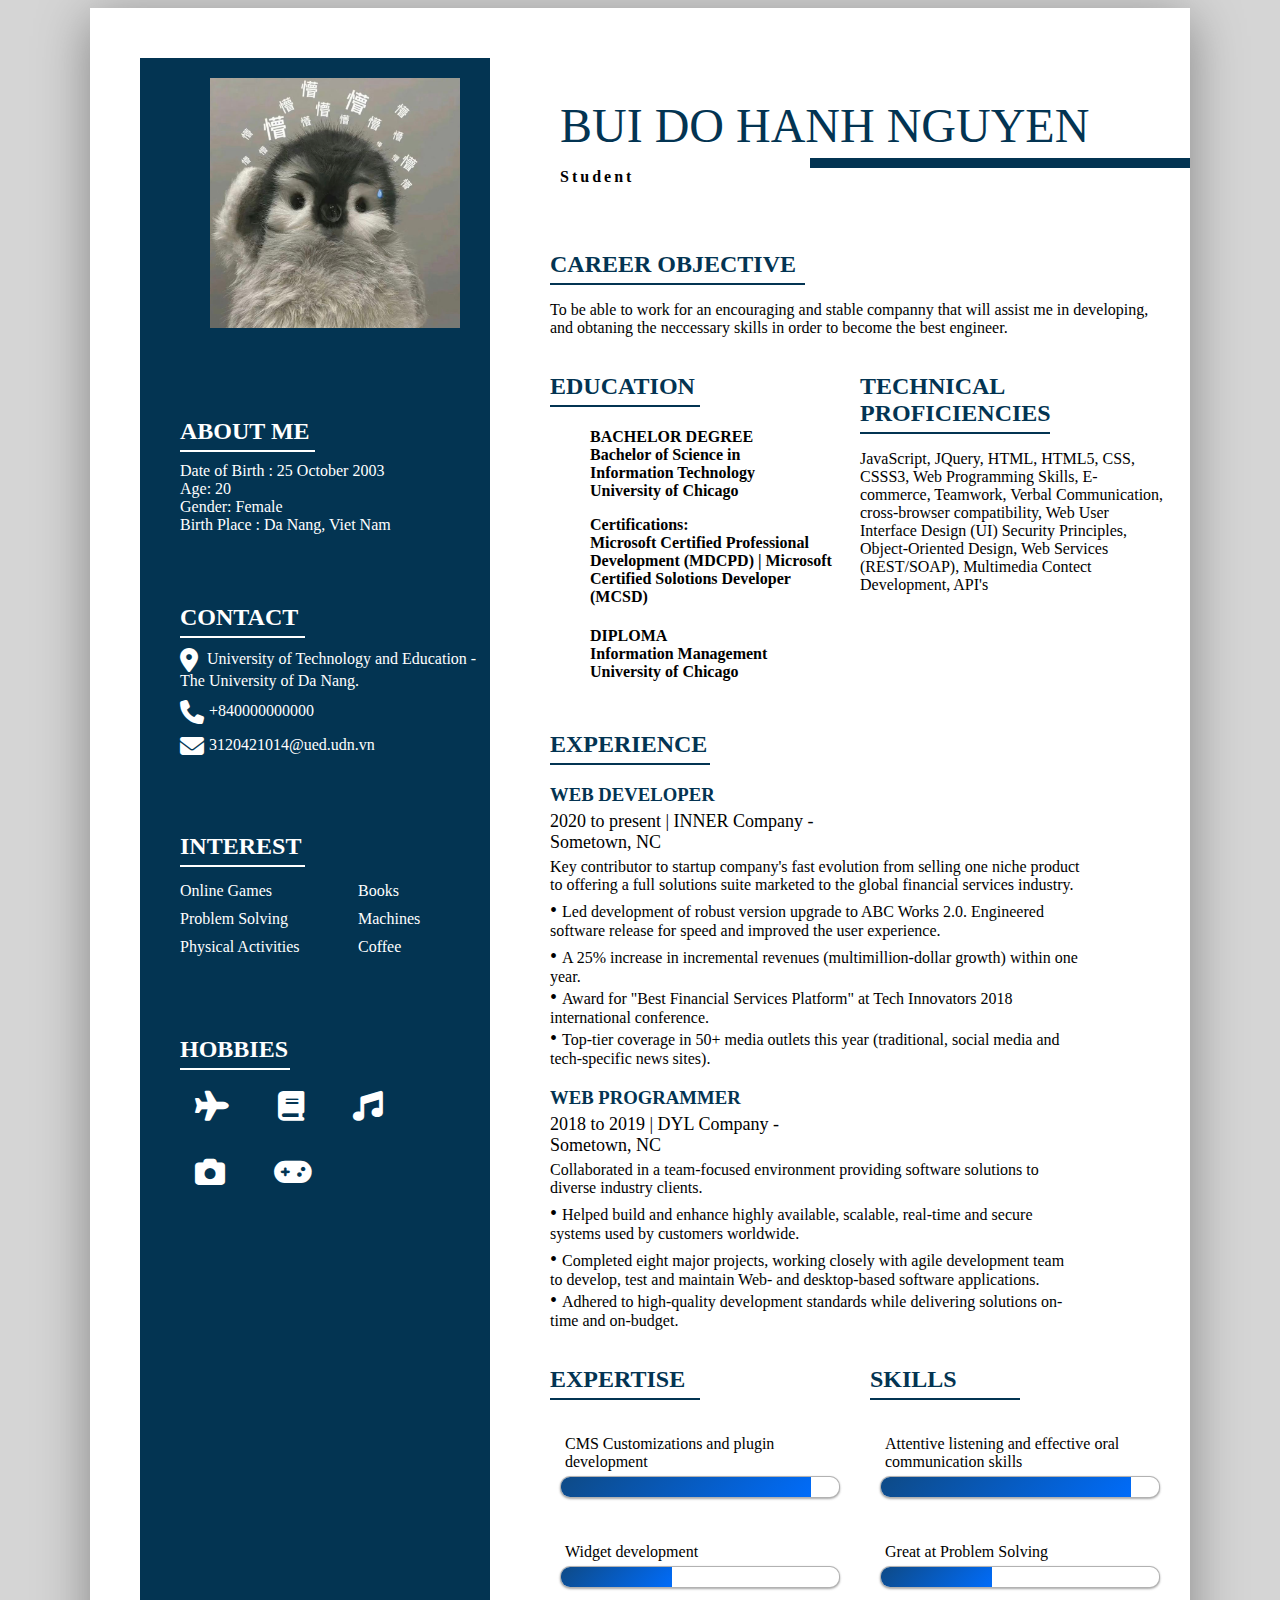
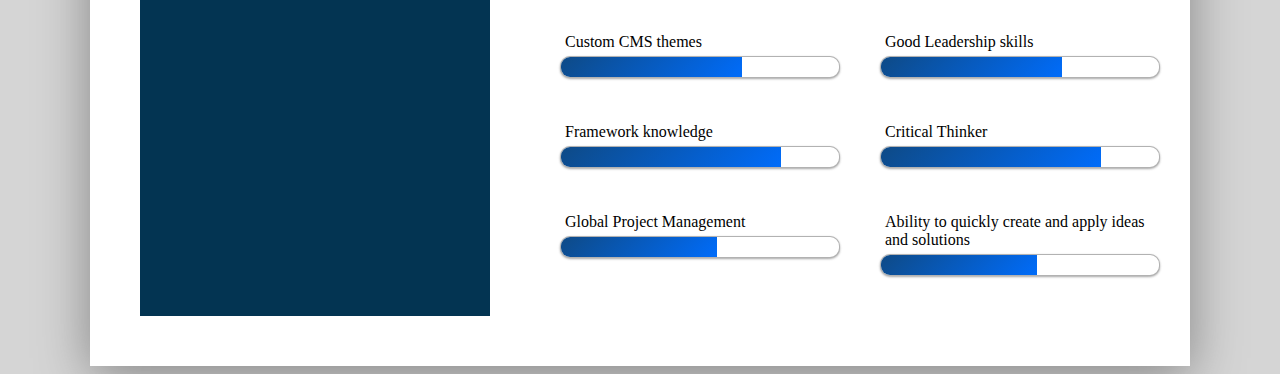
<file: CV/index.html>
<!DOCTYPE html>
<html lang="en">
<head>
    <meta charset="UTF-8">
    <meta name="viewport" content="width=device-width, initial-scale=1.0">
    <title>NGUYEN'S CV</title>
    <link rel="stylesheet" href="style.css">
    <link rel="stylesheet" href="https://cdnjs.cloudflare.com/ajax/libs/font-awesome/6.4.0/css/all.min.css">

</head>
<body>
    <div class="container">
        <div class="left-column">
            <div class="avatar">
                <img src="ba.png" alt="">
            </div>
            <div class="aboutmyself">
                <div class="about">
                    <h2 > ABOUT ME</h2>
                    <div class="underline"></div>
                    <div class = "about-text">
                        <li> Date of Birth : 25 October 2003</li>
                        <li> Age: 20</li>
                        <li> Gender: Female</li>
                        <li> Birth Place : Da Nang, Viet Nam</li>
                </div>
            </div>
            <div class="contact">
                <h2> CONTACT</h2>
                <div class="underline"></div>
                    <div class = "contact-text">
                        <li> 
                            <i class="fas fa-map-marker-alt"></i>
                        University of Technology and Education - The University of Da Nang.
                        </li>
                        <li> <i class="fas fa-phone"></i>+840000000000</li>
                        <li> <i class="fas fa-envelope"></i>3120421014@ued.udn.vn</li>
                    </div>
                </div>
            <div class="interests">
                <h2> INTEREST</h2>
                <div class="underline"></div>
                <div class="container3">
                    <div class="left-column2">
                        <div class = "text1">
                            <li> Online Games</li>
                            <li> Problem Solving</li>
                            <li> Physical Activities</li>
                        </div>
                    </div>
                    <div class="right-column2">
                        <div class = "text2">
                            <li> Books</li>
                            <li> Machines</li>
                            <li> Coffee</li>
                        </div>
                    </div>
                </div>    
            </div>    
            <div class = "hobbies">
                <h2> HOBBIES</h2>
                <div class="underline"></div>
                <div class="icon-hobbies">
                    <i class="fas fa-plane fa-lg" ></i>
                    <i class="fas fa-book fa-lg"></i>
                    <i class="fas fa-music fa-lg" ></i>
                    <i class="fas fa-camera fa-lg" ></i>
                    <i class="fas fa-gamepad fa-lg" ></i>
                </div>
            </div>    
        </div>
        </div>

        <div class="right-column">
            <div class="name">
                <h1>BUI DO HANH NGUYEN</h1>
                <div class ="underline"></div>
                <div class="specialize">
                    Student
                </div>
            </div>
            <div class="intro">
                <div class="intro1">
                    <h2> CAREER OBJECTIVE</h2>
                    <div class="underline"></div>
                    <p> To be able to work for an encouraging and stable companny that will assist me in developing, 
                        and obtaning the neccessary skills in order to become the best engineer.</p>
                </div>
                
                <div class="intro2">
                    <div class="left-column1">
                        <h2>EDUCATION</h2>
                        <div class = "underline"></div>
                        <div class="education-text1">
                            <h4>BACHELOR DEGREE</h4>
                            <p>Bachelor of Science in Information Technology University of Chicago</p>
                        </div>
                        <div class="education-text2">
                            <li> Certifications: </li>
                            <li> Microsoft Certified Professional</li>
                            <li> Development (MDCPD) | Microsoft </li>
                            <li> Certified Solotions Developer (MCSD)</li>
                        </div>
                        <div class="education-text3">
                            <h4>DIPLOMA</h4>
                            <li> Information Management</li>
                            <li> University of Chicago</li>
                        </div>
                    </div>
                    <div class="right-column1">
                        <h2>TECHNICAL PROFICIENCIES</h2>
                        <div class = "underline"></div>
                        <p> JavaScript, JQuery, HTML, HTML5, CSS, CSSS3, Web Programming Skills, E-commerce, Teamwork, Verbal Communication, cross-browser compatibility, Web User Interface Design (UI) Security Principles, Object-Oriented Design, Web Services (REST/SOAP), Multimedia Contect Development, API's</p>
                    </div>
                </div>

                <div class ="intro3">
                    <h2>EXPERIENCE</h2>
                        <div class = "underline"></div>
                        <h3> WEB DEVELOPER</h3>
                        <h4> 2020 to present | INNER Company - Sometown, NC</h4>
                        <p> Key contributor to startup company's fast evolution from selling one niche product to offering a full solutions suite marketed to the global financial services industry.
                            <ul >
                                <li class="larger-dot">Led development of robust version upgrade to ABC Works 2.0. Engineered software release for speed and improved the user experience.</p>
                                <li class="larger-dot" >A 25% increase in incremental revenues (multimillion-dollar growth) within one year.</li>
                                <li class="larger-dot">Award for "Best Financial Services Platform" at Tech Innovators 2018 international conference.</li>
                                <li class="larger-dot">Top-tier coverage in 50+ media outlets this year (traditional, social media and tech-specific news sites).</li>
                            </ul>
                        <h3> WEB PROGRAMMER</h3>
                        <h4> 2018 to 2019 | DYL Company - Sometown, NC</h4>
                        <p> Collaborated in a team-focused environment providing software solutions to diverse industry clients.</p>    
                            <ul >
                                <li class="larger-dot">Helped build and enhance highly available, scalable, real-time and secure systems used by customers worldwide.</p>
                                <li class="larger-dot">Completed eight major projects, working closely with agile development team to develop, test and maintain Web- and desktop-based software applications.</li>
                                <li class="larger-dot">Adhered to high-quality development standards while delivering solutions on-time and on-budget.</li>
                            </ul>
                </div>

                <div class="intro4">   
                    <div class="container4">
                        <div class="left-column4">
                            <h2>EXPERTISE</h2>
                            <div class = "underline"></div>
                            <div class="expertise">
                                <li>
                                <p>CMS Customizations and plugin development</p>
                                <span class ="bar"> <span class="a1"></span>
                                </li>
                                <li>
                                <p>Widget development</p>
                                <span class ="bar"> <span class="a2"></span>
                                </li>
                                <li>
                                    <p>Custom CMS themes</p>
                                    <span class ="bar"> <span class="a3"></span>
                                </li>
                                <li>
                                    <p>Framework knowledge</p>
                                    <span class ="bar"> <span class="a4"></span>
                                </li>
                                <li>
                                    <p>Global Project Management</p>
                                    <span class ="bar"> <span class="a5"></span>
                                </li>
                            </div>
                        </div>
                                
                            
                    
                        <div class="right-column4">
                            <h2>SKILLS</h2>
                            <div class = "underline"></div>
                            <div class="skills">
                                <li>
                                    <p>Attentive listening and effective oral communication skills</p>
                                    <span class ="bar"> <span class="a1"></span>
                                </li>
                                <li>
                                    <p>Great at Problem Solving</p>
                                    <span class ="bar"> <span class="a2"></span>
                                </li>
                                <li>
                                    <p>Good Leadership skills</p>
                                    <span class ="bar"> <span class="a3"></span>
                                </li>
                                <li>
                                    <p>Critical Thinker</p>
                                    <span class ="bar"> <span class="a4"></span>
                                </li>
                                <li>
                                    <p>Ability to quickly create and apply ideas and solutions</p>
                                    <span class ="bar"> <span class="a5"></span>
                                </li>
                            </div>
                        </div>
                        </div>
                        </div>
                        </div>
                        </div>
                        </div>
                        </div>
                    </div>
                </div>
                </div>
            </div>
        </div>
    </div>
</body>
</html>
</file>
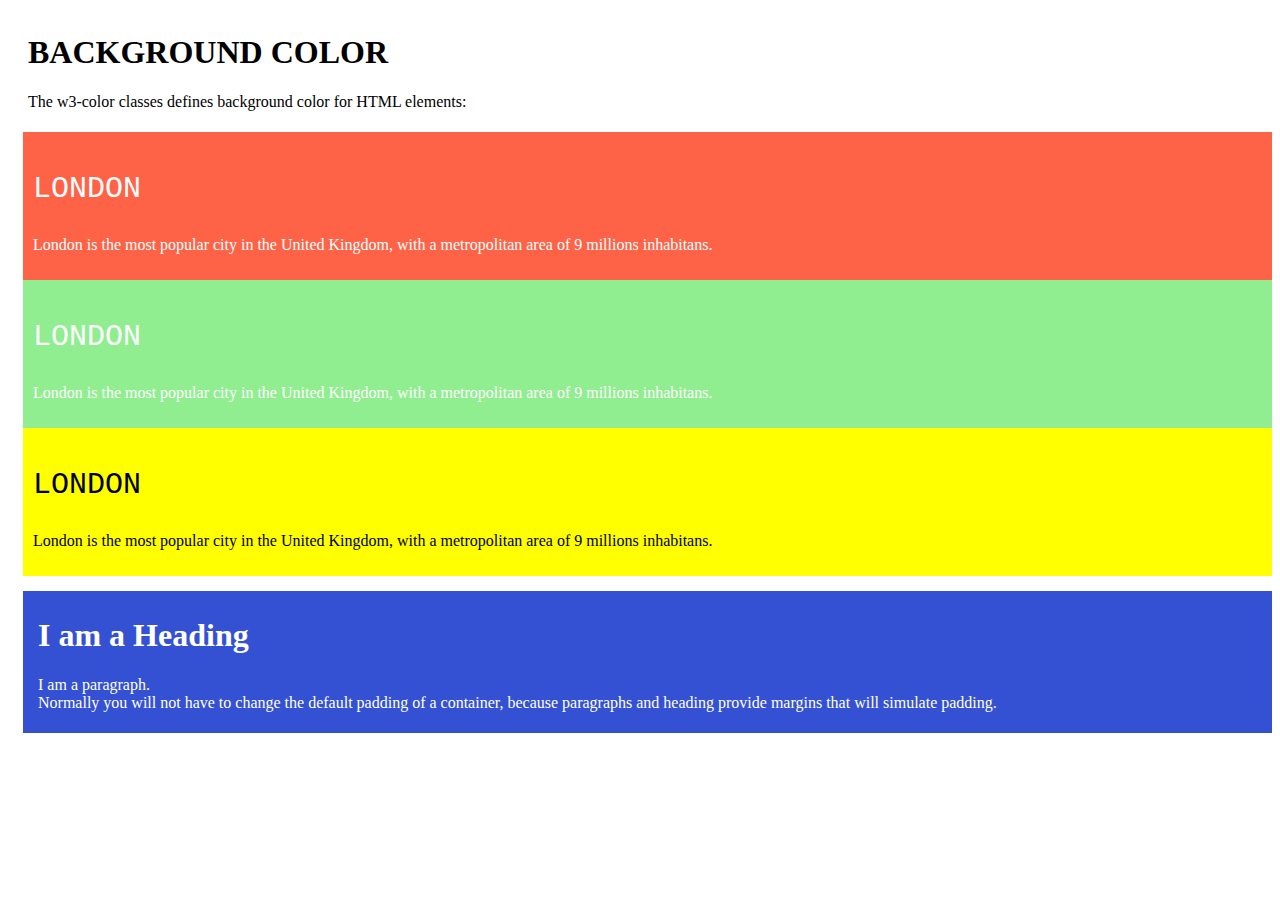
<file: BTAP/1.html>
<!DOCTYPE html>
<html lang="en">
<head>
    <meta charset="UTF-8">
    <title>Bai 1</title>
    <link rel="stylesheet" href="1.css">
</head>
<body>
    <div class = 'container'>
        <div class = 'pa1'>
            <h1>BACKGROUND COLOR</h1>
            <p>The w3-color classes defines background color for HTML elements: </p>
        </div>
        <div class = 'pa2'>
            <p class = 'london'>LONDON<p>
            <p>London is the most popular city in the United Kingdom, with a metropolitan area of 9 millions inhabitans.</p>
        </div>
        <div class = 'pa3'>
            <p class = 'london'>LONDON</p>
            <p>London is the most popular city in the United Kingdom, with a metropolitan area of 9 millions inhabitans.</p>
        </div>
        <div class = 'pa4'>
            <p class = 'london'>LONDON<p>
            <p>London is the most popular city in the United Kingdom, with a metropolitan area of 9 millions inhabitans.</p>
        </div>
        <div class = 'pa5'>
            <h1>I am a Heading</h1>
            <p>I am a paragraph.<br>
            Normally you will not have to change the default padding of a container, because paragraphs and heading provide margins that will simulate padding.</p>
        </div>
        </div>
    </div>
</body>
</file>
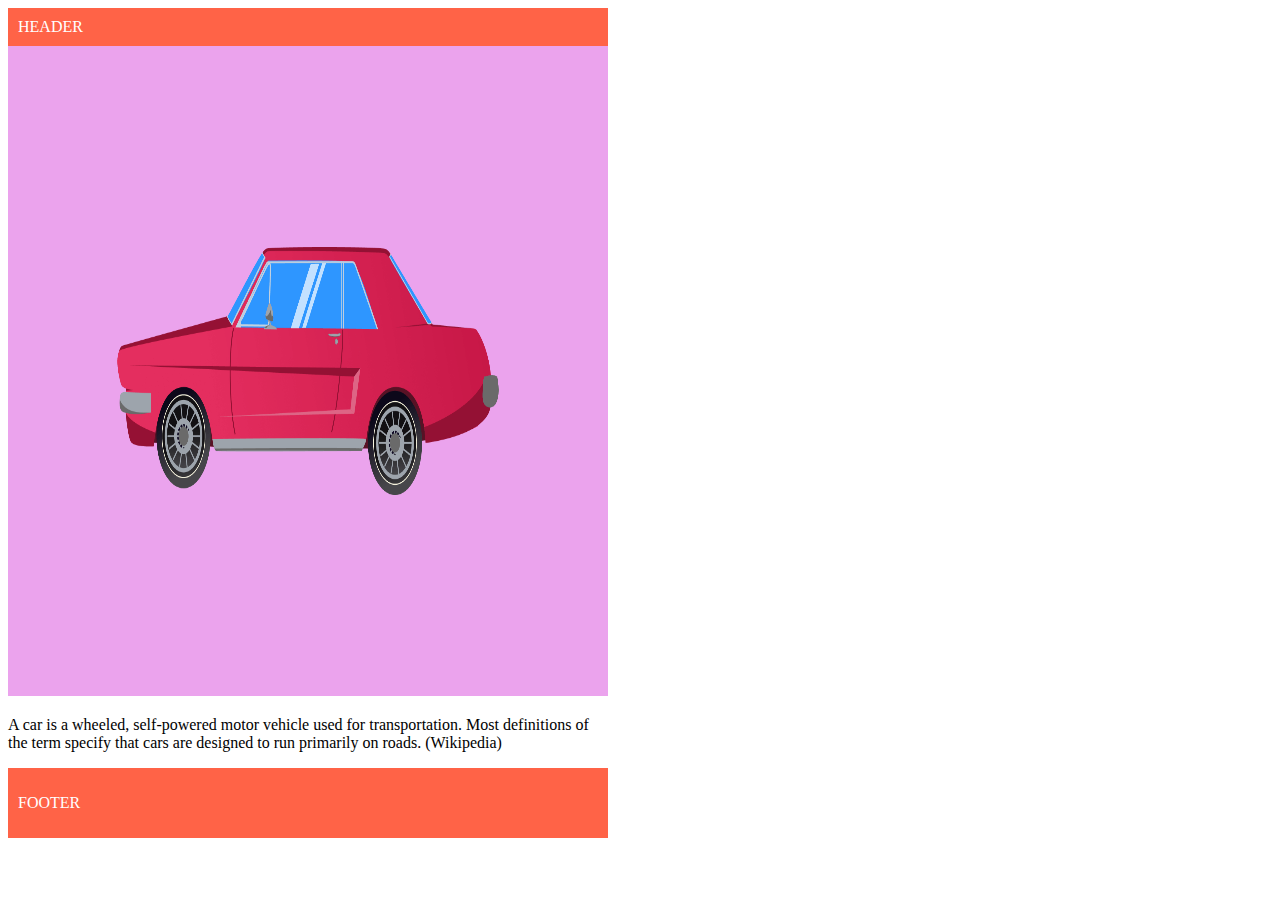
<file: BTAP/2.html>
<!DOCTYPE html>
<html lang="en">
<head>
    <meta charset="UTF-8">
    <title>Bai 2</title>
    <link rel="stylesheet" href="2.css">
</head>
<body>
   <div >
        <header>
            HEADER
        </header>
        <img src ='a.png'>
        <p>A car is a wheeled, self-powered motor vehicle used for
            transportation. Most definitions of the term specify that cars
            are designed to run primarily on roads. (Wikipedia)</p>
        <footer>
            <p> FOOTER</p>
        </footer>
   </div>
</body>
</file>
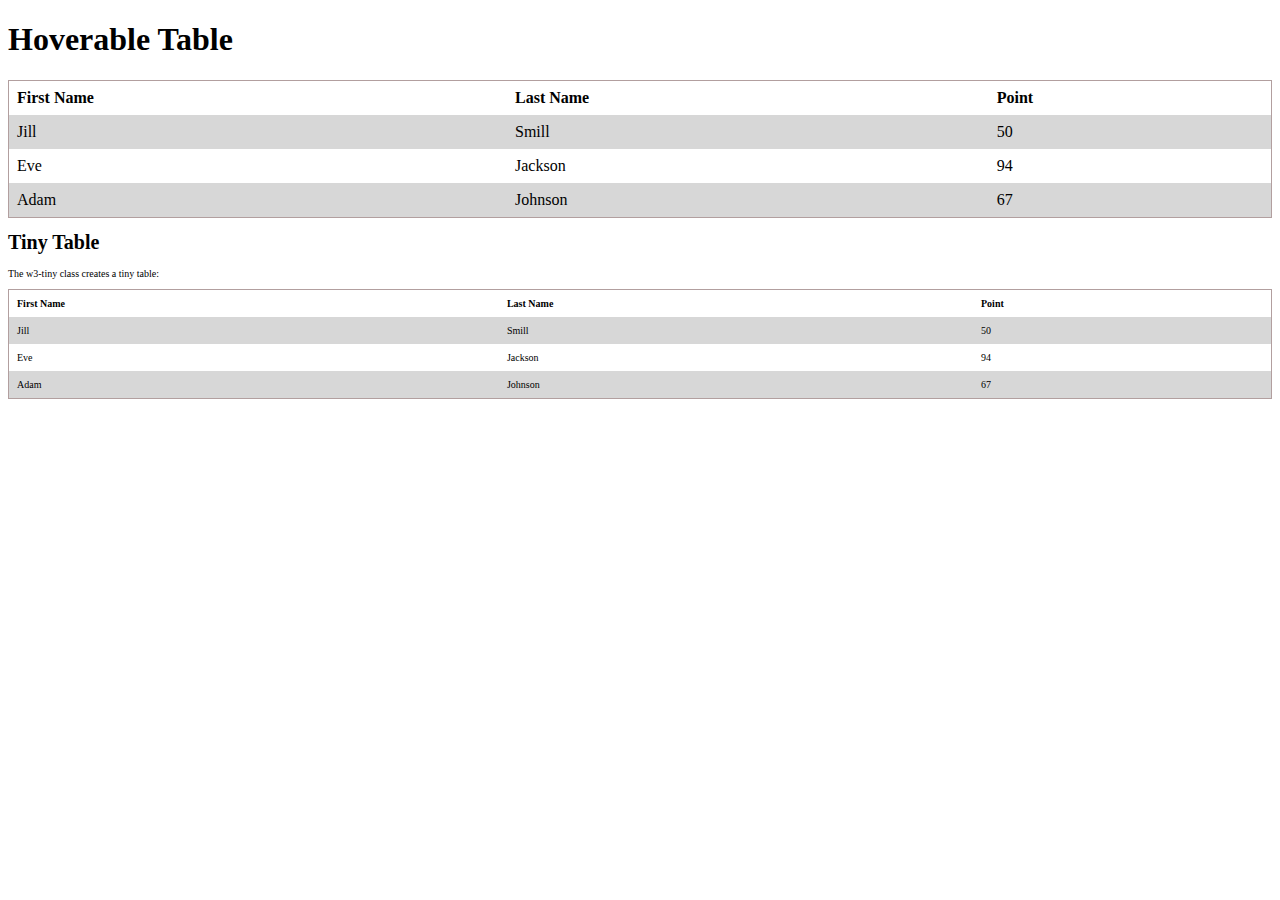
<file: BTAP/3.html>
<!DOCTYPE html>
<html lang="en">
<head>
    <meta charset="UTF-8">
    <title>Bai 3</title>
    <link rel="stylesheet" href="3.css">
</head>
<body>
   <div class = "table1" >
       <h1> Hoverable Table</h1>
       <table>
            <tr>
                <th>First Name</th>
                <th>Last Name</th>
                <th>Point</th>
            </tr>
            <tr>
                <td>Jill</td>
                <td>Smill</td>
                <td>50</td>
            </tr>
            <tr>
                <td>Eve</td>
                <td>Jackson</td>
                <td>94</td>
            </tr>
            <tr>
                <td>Adam</td>
                <td>Johnson</td>
                <td>67</td>
            </tr>
       </table>
   </div>

   <div class = "table2" >
    <h1> Tiny Table</h1>
    <p> The w3-tiny class creates a tiny table:</p>
    <table>
         <tr>
             <th>First Name</th>
             <th>Last Name</th>
             <th>Point</th>
         </tr>
         <tr>
             <td>Jill</td>
             <td>Smill</td>
             <td>50</td>
         </tr>
         <tr>
             <td>Eve</td>
             <td>Jackson</td>
             <td>94</td>
         </tr>
         <tr>
             <td>Adam</td>
             <td>Johnson</td>
             <td>67</td>
         </tr>
    </table>
</div>
</body>
</file>
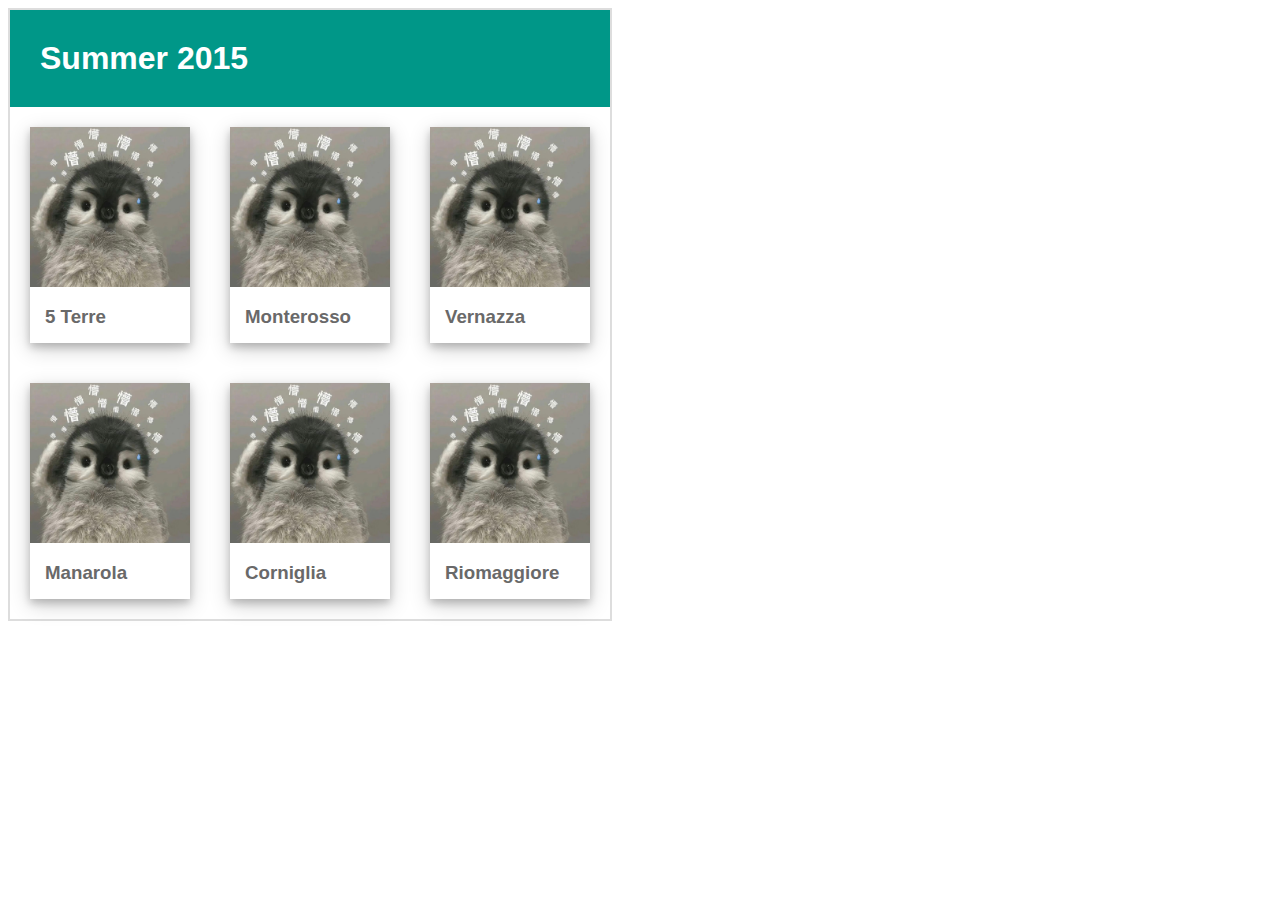
<file: BTAP/4.html>
<!DOCTYPE html>
<html>
<head>
<meta charset="ISO-8859-1">
<title>Bai 4</title>
<link rel="stylesheet" href="4.css">
</head>
<body>
	<div class="board">
		<h1>Summer 2015</h1>
		<div class="anh">
			<div class="a">
				<div class="b">
					<img src="ba.png">
					<h3>5 Terre</h3>
				</div>
				<div class="b">
					<img src="ba.png">
					<h3>Monterosso</h3>
				</div>
				<div class="b">
					<img src="ba.png">
					<h3>Vernazza</h3>
				</div>
			</div>
			
			<div class="a">
				<div class="b">
					<img src="ba.png">
					<h3>Manarola</h3>
				</div>
				<div class="b">
					<img src="ba.png">
					<h3>Corniglia</h3>
				</div>
				<div class="b">
					<img src="ba.png">
					<h3>Riomaggiore</h3>
				</div>
			</div>
		</div>
	</div>
</body>
</html>
</file>
<file: CV/style.css>
body {
    background-color: #d5d5d5;
    
}

.container {
    background-color: white;
    width: 1000px;
    max-width: 100%;
    margin: auto;
    padding: 50px;
    box-shadow: 0px 10px 50px #858585;
    display: grid;
    grid-template-columns: 35% 65%;
    column-gap: 5%;
    row-gap: 30px;
    position: relative;
    overflow: hidden;
}

.left-column {
    background-color: #033452; /* Màu xanh dương đậm cho khối 1 và 3 */
    padding: 10px;

}

.right-column {
    background-color: white; /* Màu trắng cho khối 2 và 4 */
    padding: 10px;
}

.avatar img {
    width: 250px;
    height: 250px;
    border-radius: 100;
    object-fit: cover;
    padding-left: 40px;
    padding-top: 10px;
}

.avatar {
    display: flex;
    justify-self: center;
}

.name {
    padding-left: 10px;
    padding-top: 30px;
}
.name h1 {
    color:#033452
}
.name .underline {
    border: none; /* Loại bỏ đường gạch ngang mặc định của phần tử hr */
    border-bottom: 10px solid #033452;
    width: 750px; /* Chiều rộng của đường gạch ngang */
    margin-top: 5px; /* Khoảng cách từ trên xuống */
    margin-left: 250px;
}
.about{
    color : white;
}
.contact{
    color: white;
}
.name h1{
    font-weight: 300;
    font-size: xxx-large;
    margin: 0 0 5px;
}
.name .specialize{
    margin: 0;
    font-weight: bold;
    letter-spacing: 3px;
}


.aboutmyself .about{
    padding-top: 70px;
    padding-left: 30px;
    list-style: none; /* bỏ dấu list ở trước đi */   
}
.aboutmyself .about h2{
    margin-bottom: 5px;
}

.aboutmyself .about .underline {
    border: none; /* Loại bỏ đường gạch ngang mặc định của phần tử hr */
    border-bottom: 2px solid white;
    width: 135px; /* Chiều rộng của đường gạch ngang */
    margin-top: 5px; /* Khoảng cách từ trên xuống */
    margin-right: 150px;
}
.aboutmyself .about .about-text{
    padding-top: 10px;
}


.aboutmyself .contact{
    list-style: none; /* bỏ dấu list ở trước đi */
    color :white;
    padding-top: 50px;
    padding-left: 30px; 
}
.aboutmyself .contact h2{
    margin-bottom: 5px;
}
.aboutmyself .contact .underline {
    border: none; /* Loại bỏ đường gạch ngang mặc định của phần tử hr */
    border-bottom: 2px solid white;
    width: 125px; /* Chiều rộng của đường gạch ngang */
    margin-top: 5px; /* Khoảng cách từ trên xuống */
    margin-right: 150px;
}
.aboutmyself .contact .contact-text{
    padding-top: 5px;
}
.aboutmyself .contact li{
    padding: 5px 0 5px 0;
}
.aboutmyself .contact-text i {
    font-size: 1.5em; /* Điều chỉnh kích thước của biểu tượng (lớn hơn) */
    margin-right: 5px; /* Tạo khoảng cách với dòng chữ bên phải (cách phải) */
    vertical-align: middle; /* Căn chỉnh dọc giữa để biểu tượng và dòng chữ cùng căn giữa */
}

.interests {
    color :white;
    padding-top: 50px;
    padding-left: 30px;
}
.left-column .interests h2{
    margin-bottom: 5px;
}
.interests .underline {
    border: none; /* Loại bỏ đường gạch ngang mặc định của phần tử hr */
    border-bottom: 2px solid white;
    width: 125px; /* Chiều rộng của đường gạch ngang */
    margin-top: 5px; /* Khoảng cách từ trên xuống */
    margin-right: 150px;
}
.interests .container3{
    display: flex;
    margin-top: 15px;
}
.interests .container3 .left-column2 .text1 li{ 
    list-style: none;
    margin-bottom: 5px;
    padding-bottom: 5px;
}
.interests .container3 .right-column2 .text2 li{
    list-style: none;
    margin-bottom: 5px;
    padding-bottom: 5px;
}
.interests .container3 .left-column2{
    flex: 60%;
    padding-right: 10px; 
}
.interests .container3 .right-column2{
    flex: 40%;
    padding-right: 10px; 
}

.hobbies {
    color :white;
    padding-top: 50px;
    padding-left: 30px; /* Căn giữa các biểu tượng */
}
.left-column .hobbies h2{
    margin-bottom: 5px;
}
.hobbies .underline {
    border: none; /* Loại bỏ đường gạch ngang mặc định của phần tử hr */
    border-bottom: 2px solid white;
    width: 110px; /* Chiều rộng của đường gạch ngang */
    margin-top: 5px; /* Khoảng cách từ trên xuống */
    margin-right: 150px;
}
.hobbies i {
    font-size: 30px; /* Điều chỉnh kích thước của biểu tượng */
    margin: 30px; 
    margin-top: 35px;
    margin-left: 15px;;/* Tạo khoảng cách giữa các biểu tượng */
    color: #fff; /* Màu biểu tượng (trắng) */
}


.intro{
    padding-top: 45px;
}
.right-column .intro .intro1 h2 {
    margin-bottom: 5px;
    color: #033452;
}
.right-column .intro1 .underline {
    border: none; /* Loại bỏ đường gạch ngang mặc định của phần tử hr */
    border-bottom: 2px solid #033452;
    width: 255px; /* Chiều rộng của đường gạch ngang */
    margin-top: 5px; /* Khoảng cách từ trên xuống */
    margin-right: 150px;
}
.right-column .intro1 p{
    margin-right: 5px;
}
.intro2 {
    display: flex;
}


.left-column1 {
    flex: 50%;
    background-color: white ;/* Màu nền cho phần "EDUCATION" */
    padding-right: 10px; /* Tạo khoảng cách và định dạng */
}

.right-column1 {
    flex: 50%;
    background-color: white; /* Màu nền cho phần "TECHNOLOGY" */
    padding-right: 10px; /* Tạo khoảng cách và định dạng */
}
.intro2 .left-column1 h2 {
    color:#033452 ;
    margin-bottom: 5px ;
}
.intro2 .left-column1 .underline {
        border: none; /* Loại bỏ đường gạch ngang mặc định của phần tử hr */
        border-bottom: 2px solid #033452;
        width: 150px; /* Chiều rộng của đường gạch ngang */
        margin-top: 5px; /* Khoảng cách từ trên xuống */
        margin-right: 150px;
}
.intro2 .right-column1 h2 {
    color:#033452  ;
    margin-bottom: 5px ;
}
.intro2 .right-column1 .underline {
    border: none; /* Loại bỏ đường gạch ngang mặc định của phần tử hr */
    border-bottom: 2px solid #033452;
    width: 190px; /* Chiều rộng của đường gạch ngang */
    margin-top: 5px; /* Khoảng cách từ trên xuống */
    margin-right: 150px;

}
.intro2 .left-column1 .education-text1{
    margin-left: 40px;
    margin-right: 40px;
    font-weight: bold;
}
.intro2 .left-column1 .education-text1 h4 {
    margin-bottom: 0px;
}
.intro2 .left-column1 .education-text1 p {
    margin-top: 0px;
}
.intro2 .left-column1 .education-text2 li{
    margin-left: 40px;
    margin-right: 10px;
    list-style: none;
    font-weight: bold;
}
.intro2 .left-column1 .education-text3{
    margin-top: 0px;
    margin-left: 40px;
    margin-right: 40px;
    font-weight: bold;
}
.intro2 .left-column1 .education-text3 h4 {
    margin-bottom: 0px;
    font-weight: bold;
}
.intro2 .left-column1 .education-text3 li{
    list-style: none;
}
.intro2 .right-column1 p{
    margin-right: 35px;
}
.intro3{
    padding-top: 30px;
}
.intro3 h2 {
    color:#033452 ;
    margin-bottom: 5px ;
}
.intro3 .underline {
        border: none; /* Loại bỏ đường gạch ngang mặc định của phần tử hr */
        border-bottom: 2px solid #033452;
        width: 160px; /* Chiều rộng của đường gạch ngang */
        margin-top: 5px; /* Khoảng cách từ trên xuống */
        margin-right: 150px;
}
.intro3 h3 {
    color:#033452 ;
    margin-bottom: 5px ;
}
.intro3 h4 {
    margin-bottom: 5px ;
    margin-top: 0px;
    padding-right: 350px;
    font-size: 18px;
    font-weight:lighter;
}
.intro3 p{
    margin-bottom: 5px ;
    margin-top: 0px;
    margin-right: 100px;
    font-size: 16px;
}

.intro3 ul {
    list-style-type: none; /* Loại bỏ dấu chấm mặc định */
    margin-top: 0px;
    padding-left: 0px;
    margin-right: 100px;
}

.intro3ul li {
    margin-bottom: 5px ;
    margin-top: 0px;
    margin-left: 0px;
    font-size: 10px;
}

.intro3 .larger-dot::before {
    content: "•"; /* Đặt nội dung trước mục */
    font-size: 20px; /* Điều chỉnh kích thước của dấu chấm */
    padding-right: 5px; /* Tạo khoảng cách giữa dấu chấm và nội dung */
    margin-top: 0px;
}

.intro4 .container4{
    display: flex;
}
.intro4 .container4 .left-column4 {
    flex:40%;
    background-color: white; /* Màu nền cho phần "TECHNOLOGY" */
    padding-right: 20px;
}
.intro4 .container4 .right-column4 {
    flex:60%;
    background-color: white; /* Màu nền cho phần "TECHNOLOGY" */
    padding-right: 10px;
}
.intro4 .container4 .left-column4 h2{
    color:#033452  ;
    margin-bottom: 5px ;
}
.intro4 .container4 .left-column4 .underline {
    border: none; /* Loại bỏ đường gạch ngang mặc định của phần tử hr */
    border-bottom: 2px solid #033452;
    width: 150px; /* Chiều rộng của đường gạch ngang */
    margin-top: 5px; /* Khoảng cách từ trên xuống */
    margin-right: 150px;

}
.intro4 .container4 .right-column4 h2{
    color:#033452  ;
    margin-bottom: 5px ;
}
.intro4 .container4 .right-column4 .underline {
    border: none; /* Loại bỏ đường gạch ngang mặc định của phần tử hr */
    border-bottom: 2px solid #033452;
    width: 150px; /* Chiều rộng của đường gạch ngang */
    margin-top: 5px; /* Khoảng cách từ trên xuống */
    margin-right: 150px;

}
.intro4 .container4 .left-column4 li{
    list-style: none;
}
.intro4 .container4 .right-column4 li{
    list-style: none;
    
}

.intro4 .container4 .left-column4 .expertise p{
    margin: 5px;
}
.intro4 .container4 .left-column4 .expertise li{
    margin: 20px 0;
    padding: 10px;
}
.intro4 .container4 .left-column4 .expertise .bar{
    background: white;
    display: block;
    height: 20px;
    border: 1px solid rgba(0, 0,0,0.3);
    border-radius: 10px;
    overflow: hidden;
    box-shadow: 0 1px 3px rgba(0, 0, 0, 0.12), 0 1px 2px rgba(0, 0, 0, 0.24);
    transition: all 0.3s cubic-bezier(0.25, 0.8, 0.25, 1);
}
.intro4 .container4 .left-column4 .expertise .bar:hover{
    box-shadow: 0 14px 28px rgba(0, 0, 0, 0.25), 0 10px 10px rgba(0, 0, 0, 0.22);
    transition: all 0.3s cubic-bezier(0.25, 0.8, 0.25, 1);
}
.intro4 .container4 .left-column4 .expertise .bar span{
    height: 20px;
    float: left;
    background: linear-gradient(135deg, rgb(14, 74, 134)0%, rgb(0, 108, 250)100%);
}
.intro4 .container4 .left-column4 .expertise .bar .a1{
    width: 90%;
    animation: a1 3s;
}
.intro4 .container4 .left-column4 .expertise .bar .a2{
    width: 40%;
    animation: a2 3s;
}
.intro4 .container4 .left-column4 .expertise .bar .a3{
    width: 65%;
    animation: a3 3s;
}
.intro4 .container4 .left-column4 .expertise .bar .a4{
    width: 79%;
    animation: a4 3s;
}
.intro4 .container4 .left-column4 .expertise .bar .a5{
    width: 56%;
    animation: a5 3s;
}

.intro4 .container4 .right-column4 .skills p{
    margin: 5px;
}
.intro4 .container4 .right-column4 .skills li{
    margin: 20px 0;
    padding: 10px;
}
.intro4 .container4 .right-column4 .skills .bar{
    background: white;
    display: block;
    height: 20px;
    border: 1px solid rgba(0, 0,0,0.3);
    border-radius: 10px;
    overflow: hidden;
    box-shadow: 0 1px 3px rgba(0, 0, 0, 0.12), 0 1px 2px rgba(0, 0, 0, 0.24);
    transition: all 0.3s cubic-bezier(0.25, 0.8, 0.25, 1);
}
.intro4 .container4 .right-column4 .skills .bar:hover{
    box-shadow: 0 14px 28px rgba(0, 0, 0, 0.25), 0 10px 10px rgba(0, 0, 0, 0.22);
    transition: all 0.3s cubic-bezier(0.25, 0.8, 0.25, 1);
}
.intro4 .container4 .right-column4 .skills .bar span{
    height: 20px;
    float: left;
    background: linear-gradient(135deg, rgb(14, 74, 134)0%, rgb(0, 108, 250)100%);
}
.intro4 .container4 .right-column4 .skills .bar .a1{
    width: 90%;
    animation: a1 3s;
}
.intro4 .container4 .right-column4 .skills .bar .a2{
    width: 40%;
    animation: a2 3s;
}
.intro4 .container4 .right-column4 .skills .bar .a3{
    width: 65%;
    animation: a3 3s;
}
.intro4 .container4 .right-column4 .skills .bar .a4{
    width: 79%;
    animation: a4 3s;
}
.intro4 .container4 .right-column4 .skills .bar .a5{
    width: 56%;
    animation: a5 3s;
}
</file>
<file: BTAP/1.css>
.container{
    padding-left: 15px;
}
.pa1{
    background-color: white;
    padding : 5px;

}
.pa2{
    background-color: tomato ;
    padding : 10px;
    padding-left : 10px;
    color: white;
}
.pa3{
    background-color: lightgreen ;
    padding : 10px;
    padding-left : 10px;
    color: white;
}
.pa4{
    background-color: yellow ;
    padding : 10px;
    padding-left : 10px;
    color: black;
}
.london{
    font-size: 30px;
    font-family: 'Courier New', Courier, monospace;
}
.pa5{
    background-color: rgb(52, 81, 211); 
    margin-top: 15px; 
    padding: 5px; 
    padding-left: 15px;
    color: white;
}
</file>
<file: BTAP/2.css>
div{
    width: 600px;
}
header{
    background-color: tomato ;
    padding : 10px;
    padding-left : 10px;
    color: white;
}
img{
    width: 600px;
    height: 650px;
}
footer{
    background-color: tomato ;
    padding : 10px;
    padding-left : 10px;
    color: white;
}
</file>
<file: BTAP/3.css>
table {
    border-collapse: collapse;
    width: 100%;
  }
 
table {
    border: 1px solid rgb(178, 159, 159);
}  
.table2{
    font-size: 10px;
}
th, td {
    text-align: left;
    padding: 8px;
  }
  
tr:nth-child(even) {
    background-color: #d7d7d7;
}
</file>
<file: BTAP/4.css>
@charset "ISO-8859-1";

body {
	font-family: Arial;
}

h1 {
	margin: 0px;
	padding: 30px;
	background-color: #009788;
	color: white;
}

div.board {
	border: 2px solid #dddddd;
    width: 600px;
}

div.a {
	display: flex;
}

div.b {
	margin: 20px;
	display: inline-block;
	width: calc(100% / 3);
	height: auto;
	box-shadow: 0 4px 8px 0 rgba(0, 0, 0, 0.2), 0 6px 20px 0 rgba(0, 0, 0, 0.19);
}

.b h3 {
	margin: 15px;
	color: dimgrey;
}

img {
	width: 100%;
	height: auto;
}
</file>
